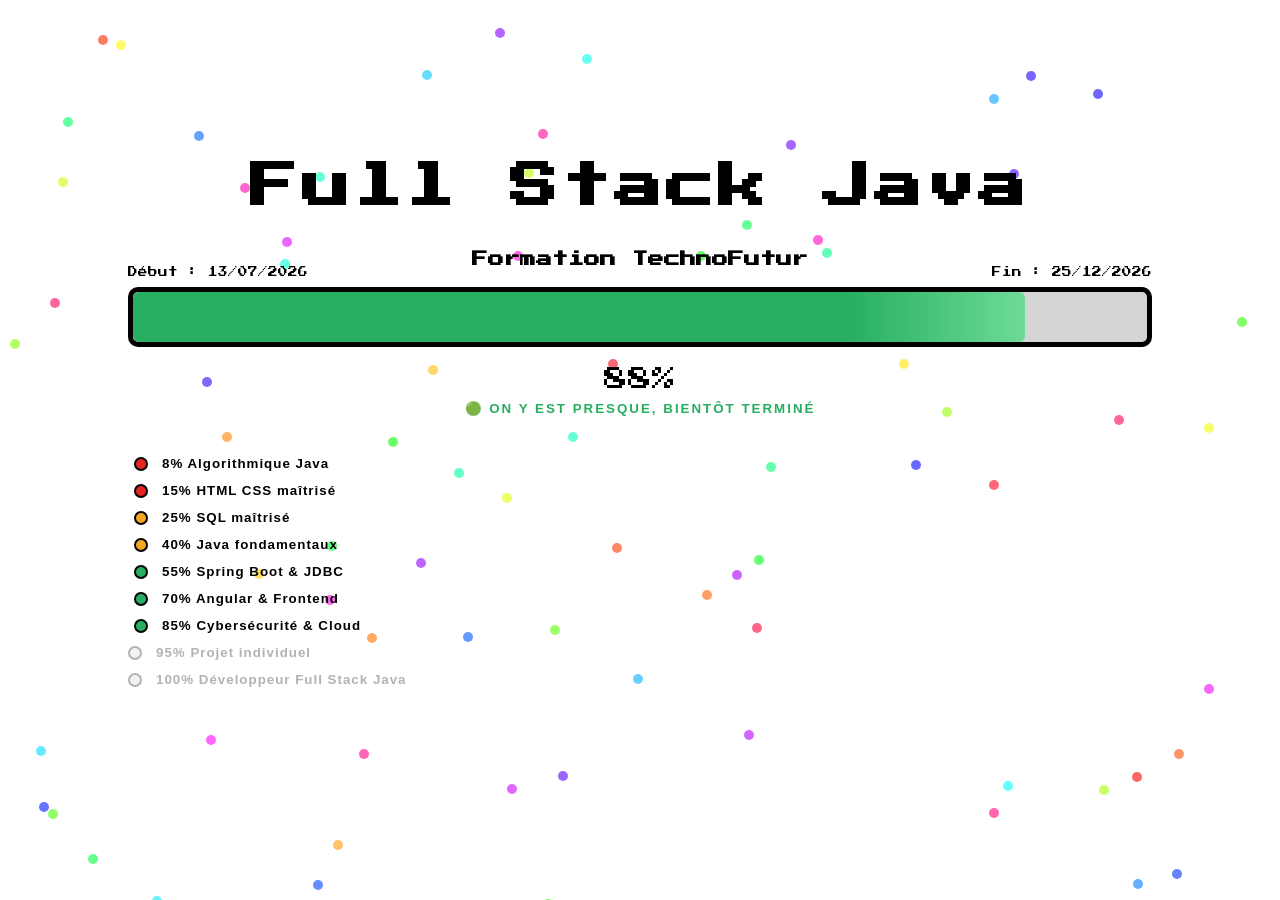
<file: progress/index.html>
<!DOCTYPE html>
<html lang="en">
<head>
    <meta charset="UTF-8">
    <meta name="viewport" content="width=device-width, initial-scale=1.0">
    
    <title>Loading JAVA</title>
<link href="https://fonts.googleapis.com/css2?family=Press+Start+2P&display=swap" rel="stylesheet">   
<link rel="stylesheet" href="style.css">
</head>
<body>
<div class="particules" id="particules"></div>
  <div class="container">
    
    <h1 class="titre">Full Stack Java</h1>
    <h2 class="subtitle"> Formation TechnoFutur</h2>

<div class="dates">
  <span>Début : 13/07/2026</span>
  <span>Fin : 25/12/2026</span>
</div>
    <div class="barre-fond">
      <div class="barre-remplissage" id="barre"></div>
    </div>

    <p class="pourcentage" id="pourcentage">0%</p>

<p class="statut" id="statut"></p>


<div class="timeline">

  <div class="milestone" data-pct="8">
    <div class="dot" id="dot-8"></div>
    <div class="label">8% Algorithmique Java  </div>
  </div>

  <div class="milestone" data-pct="15">
    <div class="dot" id="dot-15"></div>
    <div class="label">15% HTML CSS maîtrisé</div>
  </div>

  <div class="milestone" data-pct="25">
    <div class="dot" id="dot-25"></div>
    <div class="label">25% SQL maîtrisé</div>
  </div>

  <div class="milestone" data-pct="40">
    <div class="dot" id="dot-40"></div>
    <div class="label">40% Java fondamentaux</div>
  </div>

  <div class="milestone" data-pct="55">
    <div class="dot" id="dot-55"></div>
    <div class="label">55% Spring Boot & JDBC</div>
  </div>

  <div class="milestone" data-pct="70">
    <div class="dot" id="dot-70"></div>
    <div class="label">70% Angular & Frontend</div>
  </div>

  <div class="milestone" data-pct="85">
    <div class="dot" id="dot-85"></div>
    <div class="label">85% Cybersécurité & Cloud</div>
  </div>

  <div class="milestone" data-pct="95">
    <div class="dot" id="dot-95"></div>
    <div class="label">95% Projet individuel</div>
  </div>

  <div class="milestone" data-pct="100">
    <div class="dot" id="dot-100"></div>
    <div class="label">100% Développeur Full Stack Java</div>
  </div>

</div>

<p class="motivation" id="motivation"></p>

  </div>
  
<script src="script.js"></script>

</body>
</html>
</file>
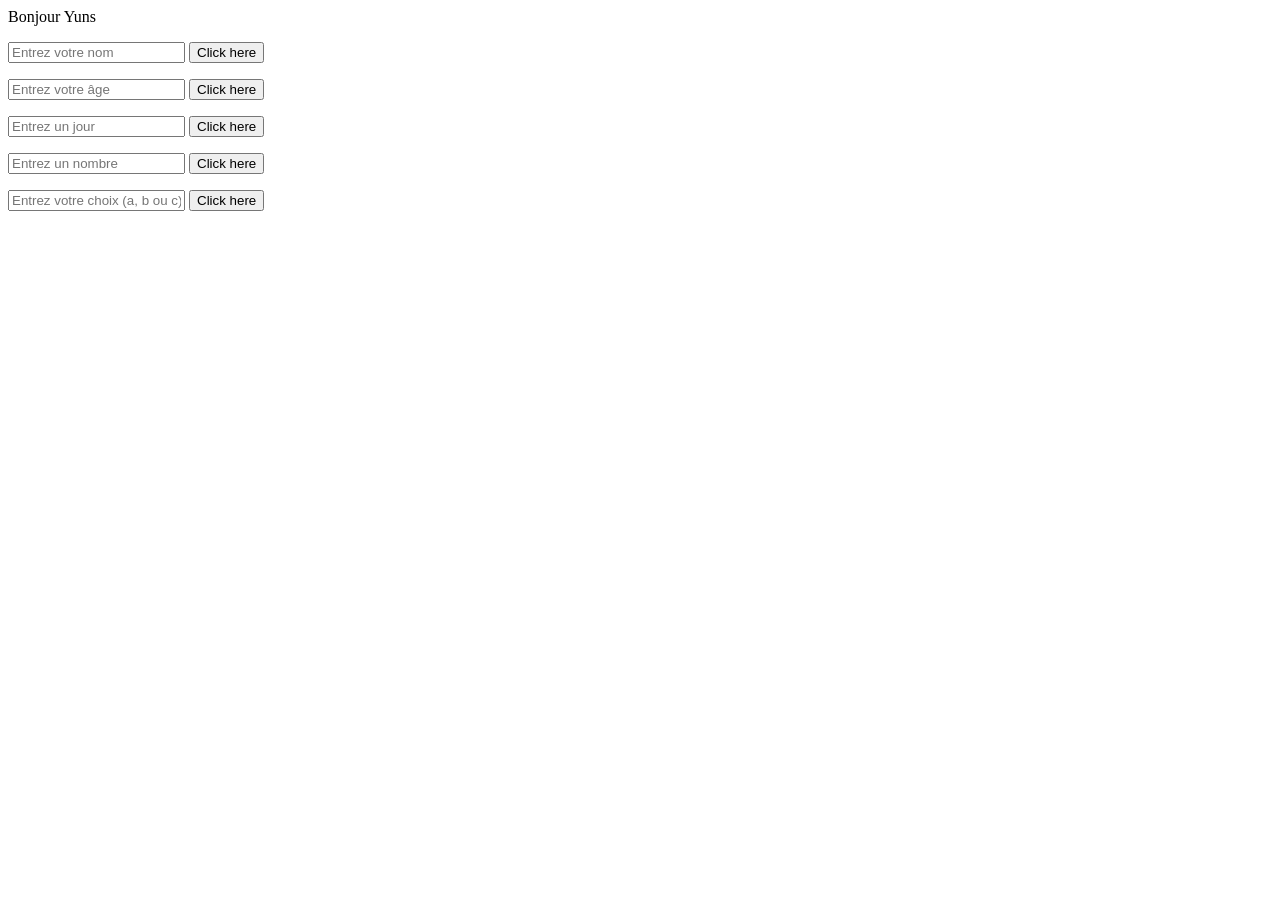
<file: web/javascript/conditions-and-inputs/index.html>
<html lang="en">
<head>
    <meta charset="UTF-8">
    <meta http-equiv="X-UA-Compatible" content="IE=edge">
    <meta name="viewport" content="width=device-width, initial-scale=1.0">
    <title>Je fais du JavaScript</title>
</head>
<body>
        <p id="display-message">Bonjour Yuns</p>
        <input id = "input-name" type ="text" placeholder="Entrez votre nom">
        <button id="btn-demo">Click here</button>
        <p> </p>
        <input id="input-age" type="number" placeholder="Entrez votre âge">
        <button id="btn-demo2">Click here</button>
        <p> </p>
        <input id="input-jour" type="text" placeholder="Entrez un jour">
        <button id="btn-demo3">Click here</button>
        <p> </p>
        <input id ="input-nb" type="number" placeholder="Entrez un nombre">
        <button id="btn-demo4">Click here</button>
        <p> </p>
        <input id="input-choix" type="text" placeholder="Entrez votre choix (a, b ou c)">
        <button id="btn-demo5">Click here</button>

</body>
<script src="script.js" defer></script>
</html>
</file>
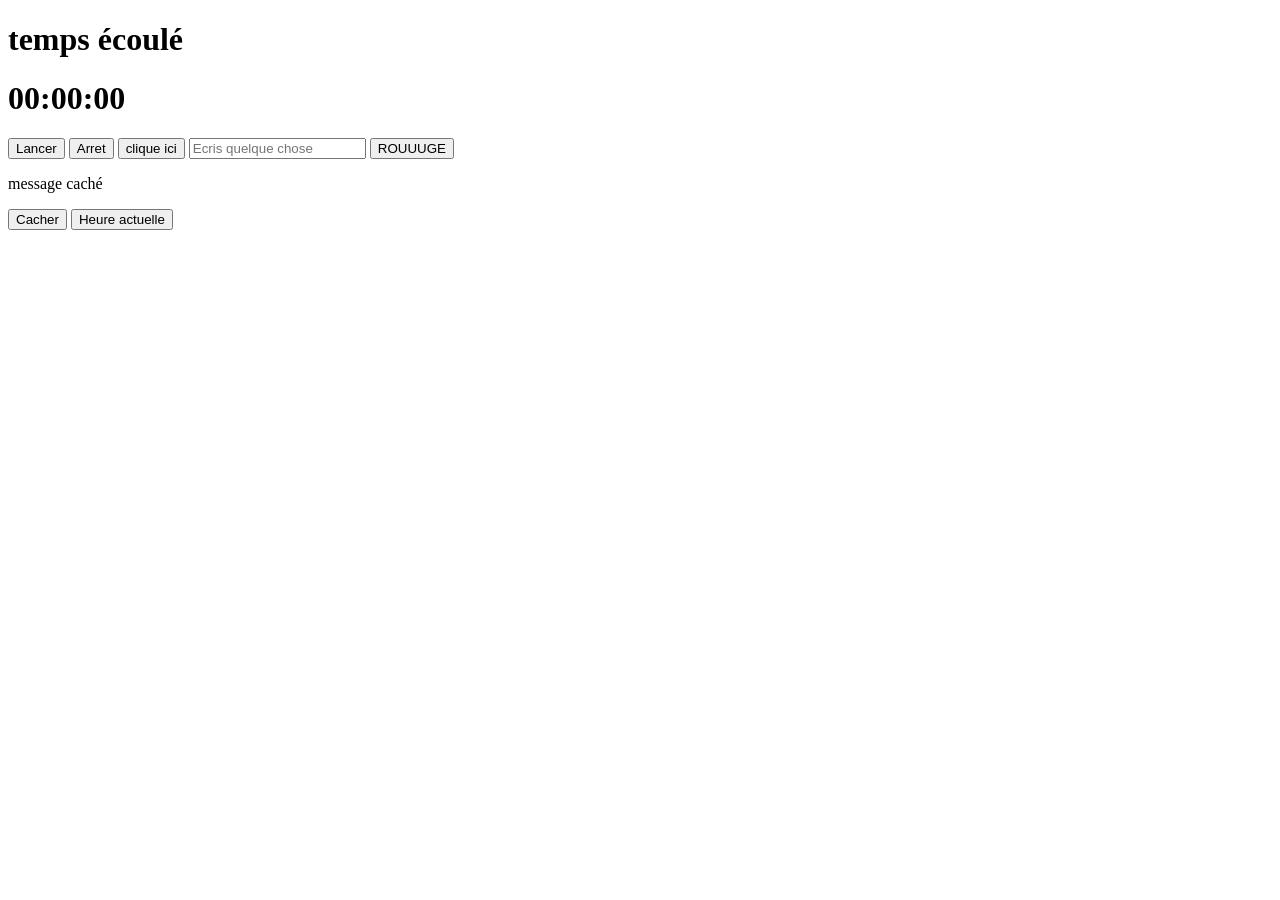
<file: web/javascript/timers/index.html>
<!DOCTYPE html>
<html lang="en">
<head>
    <meta charset="UTF-8">
    <meta name="viewport" content="width=device-width, initial-scale=1.0">
    <title>chronomètre</title>
    <link rel="stylesheet" href="style.css">
</head>
<body>
    <h1>temps écoulé</h1>
    <h1 id="timer">00:00:00</h1>
    <button id="lancer">Lancer</button>
    <button id="arret">Arret</button>

    <button onclick="alert('Bonjour !')">clique ici</button>

    <input type="text" id="champ" placeholder="Ecris quelque chose">

    <button id="btn-rouge" onmouseover="survoler()" onmouseout="quitter()">ROUUUGE</button>

    <p id="cacher">message caché</p>
    <button id="cacher">Cacher</button>

    <button id="heure">Heure actuelle</button>

    <script src="script.js" defer></script>
</body>
</html>
</file>
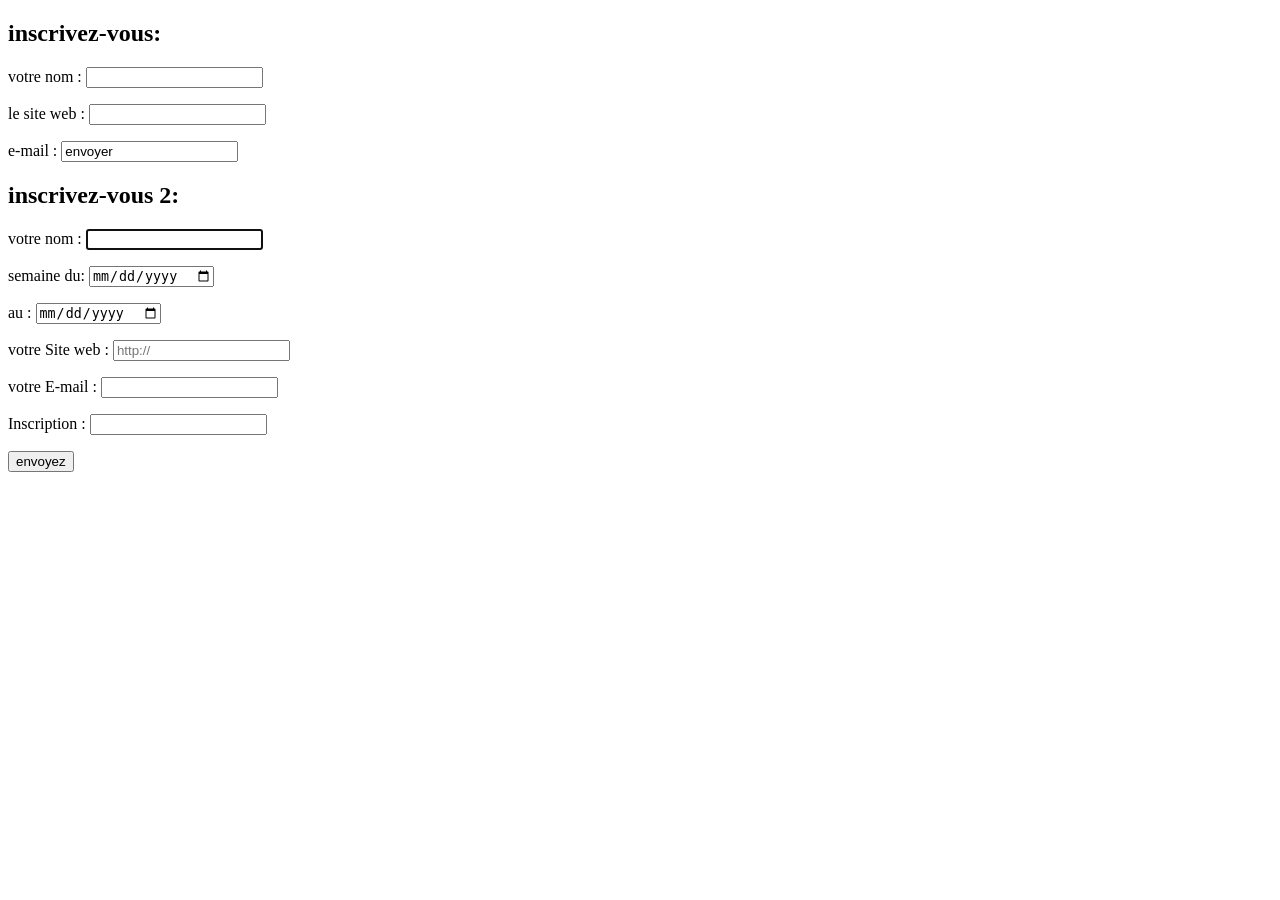
<file: web/html-css/forms/formulaire.html>
﻿<!DOCTYPE html>

<html lang="fr" xmlns="http://www.w3.org/1999/xhtml">
<head>
    <meta charset="utf-8" />
    <title>menu formulaire</title>
    <link rel="stylesheet" href="menu_formulaire.css" />
</head>
<body>

    <div id="all">
        <h2>inscrivez-vous:</h2>
        <form action="action.php" method="post">
            <p><label for="name2">votre nom : </label>
                <input type="text" name="votre nom" id="name2"></p>

            <p><label for="url2">le site web : </label>
                <input type="url" id="url2"></p>

            <p><label for="voter email2">e-mail : </label>
                <input type="email" id="email2 /></p>

            <p><input type="submit" value="envoyer"></p>
        </form>
    </div>



    <div id="tout2">
        <h2>inscrivez-vous 2:</h2>
        <form action="action.php" method="get">
            <p><label for="name">votre nom : </label>
                <input type="text" id="name" required autofocus></p>
            <p>
                <label>semaine du: </label>
                    <input type="date" name="date" required>
            </p>
            <p><label>au : </label>
                <input type="date" required name="date2"></p>
            <p><label for="url">votre Site web : </label>
                <input type="url" id="url" required placeholder="http://"></p>
            <p><label for="email">votre E-mail : </label>
                <input type="email" id="email" required><span></span></p>
            <p><label for="email">Inscription  : </label>
                <input type="text" id="email" required value="" readonly></p>
            <p><input type="submit" value="envoyez"></p>
        </form>
</body>
</html>
</file>
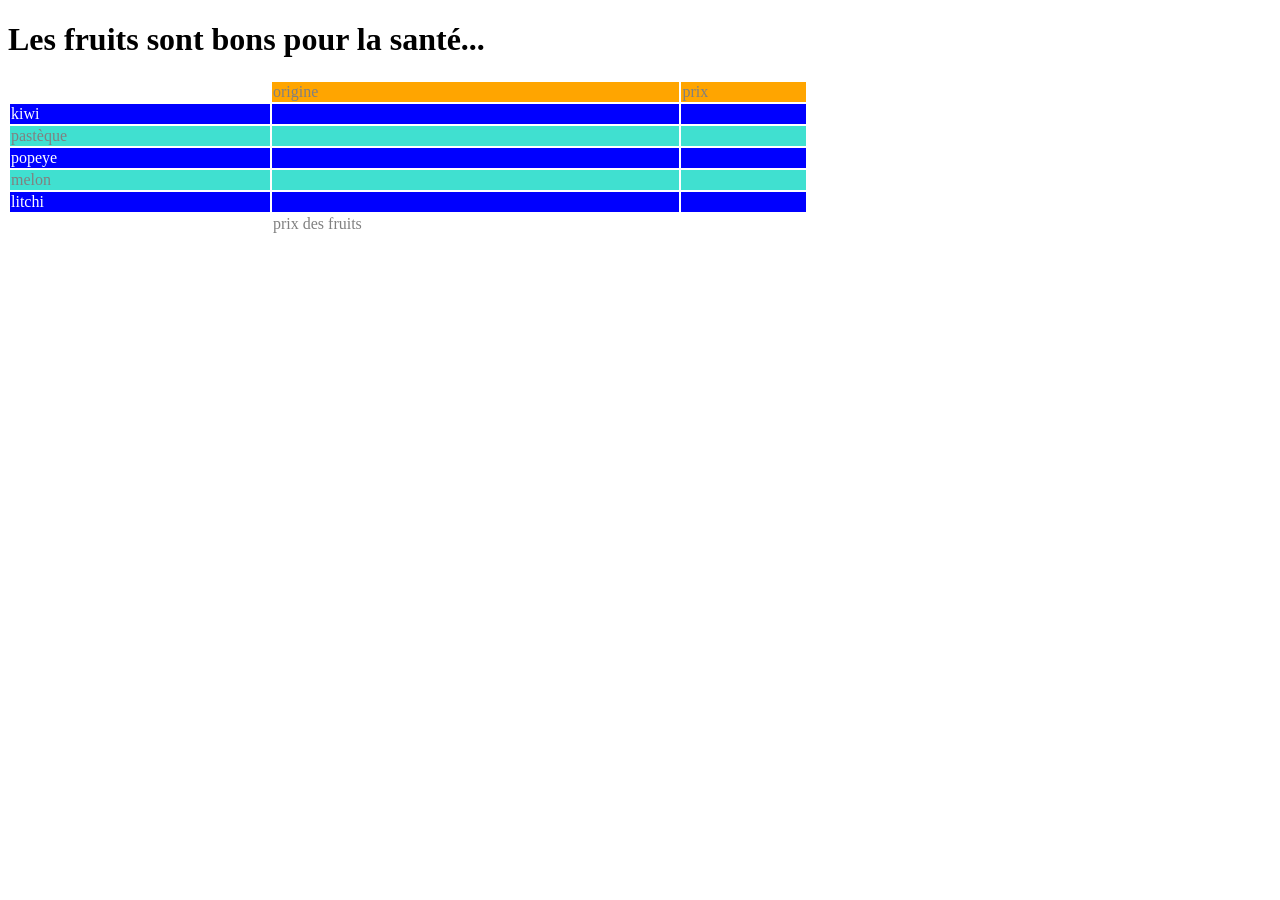
<file: web/html-css/tables/indexfruits.html>
﻿<!DOCTYPE html>

<html lang="fr" xmlns="http://www.w3.org/1999/xhtml">
<style>

    table {width: 800px}
    article p:nth-child {color: green;}

    tr:nth-child(odd) 
    {background-color: turquoise; color: gray}

    tr:nth-child(even) {background-color: blue;color: white}

    tr:last-child {
        background-color: white;
        color: gray;}

    tr:nth-child(1) { background-color: orange;
        color: gray}

        tr:nth-child(1) td:nth-child(1) { background-color: white}

    tr: { background-color: white }

    td:hover {
        background-color: gray;}
      
</style>

<meta charset="utf-8" />
<title> html5 FRUITS</title>
<h1> Les fruits sont bons pour la santé...</h1>
        </head >
<body>
    <table border"0">
        <tr>
            <td> </td>
            <td>
                origine
            </td>
            <td>
                prix
            </td>
        </tr>
        <tr>
            <td>
                kiwi
            </td>
            <td> </td>
            <td> </td>
        </tr>
        <tr>
            <td>
                pastèque
            </td>
            <td> </td>
            <td> </td>
        </tr>
        <tr>
            <td> popeye</td>
            <td> </td>
            <td> </td>
        </tr>
        <tr>
            <td> melon</td>
            <td> </td>
            <td> </td>
        </tr>
        <tr>
            <td> litchi</td>
            <td> </td>
            <td> </td>
        </tr>
        <tr>
            <td> </td>
            <td> prix des fruits</td>
            <td> </td>
        </tr>
    </table>
</body>
</html>
</file>
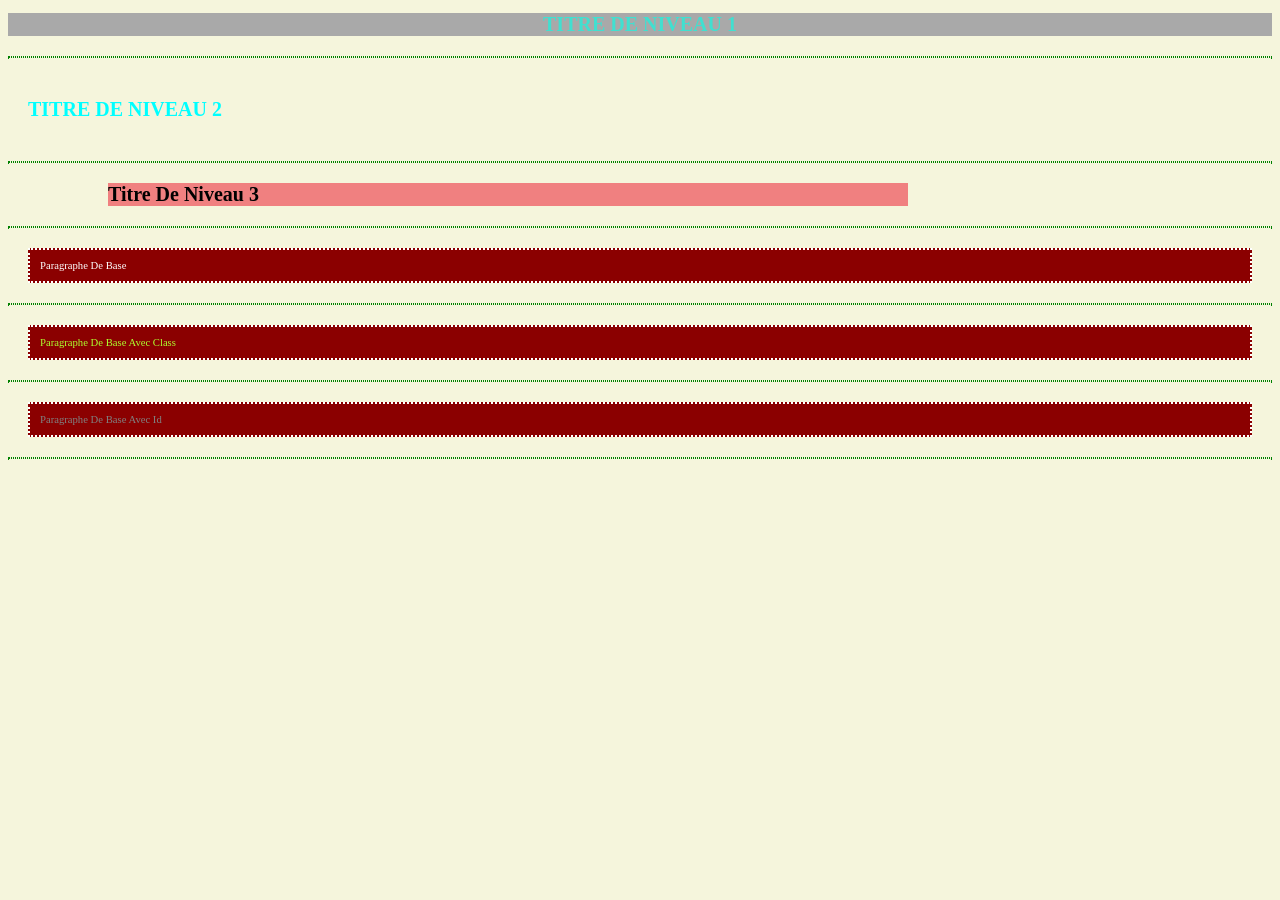
<file: web/html-css/text-and-selectors/projet2html.html>
﻿<!DOCTYPE html>
<html lang="fr">
<head>
    <link rel="stylesheet" href="css/mafeuilledestylecss.css" />
    <meta charset="utf-8" />
    <meta name="viewport" content="width=device-width, initial-scale=1" />
    <title>HTML5 template</title>
</head>
<body>
    <h1>titre de niveau 1</h1>
    <hr />
    <h2>titre de niveau 2</h2>
    <hr />
    <h3>titre de niveau 3</h3>
    <hr />
    <p>paragraphe de base</p>
    <hr />
    <p class="p1">Paragraphe de base avec class</p>
    <hr />
    <p id="p1">Paragraphe de base avec id</p>
    <hr />
</body>
</html>
</file>
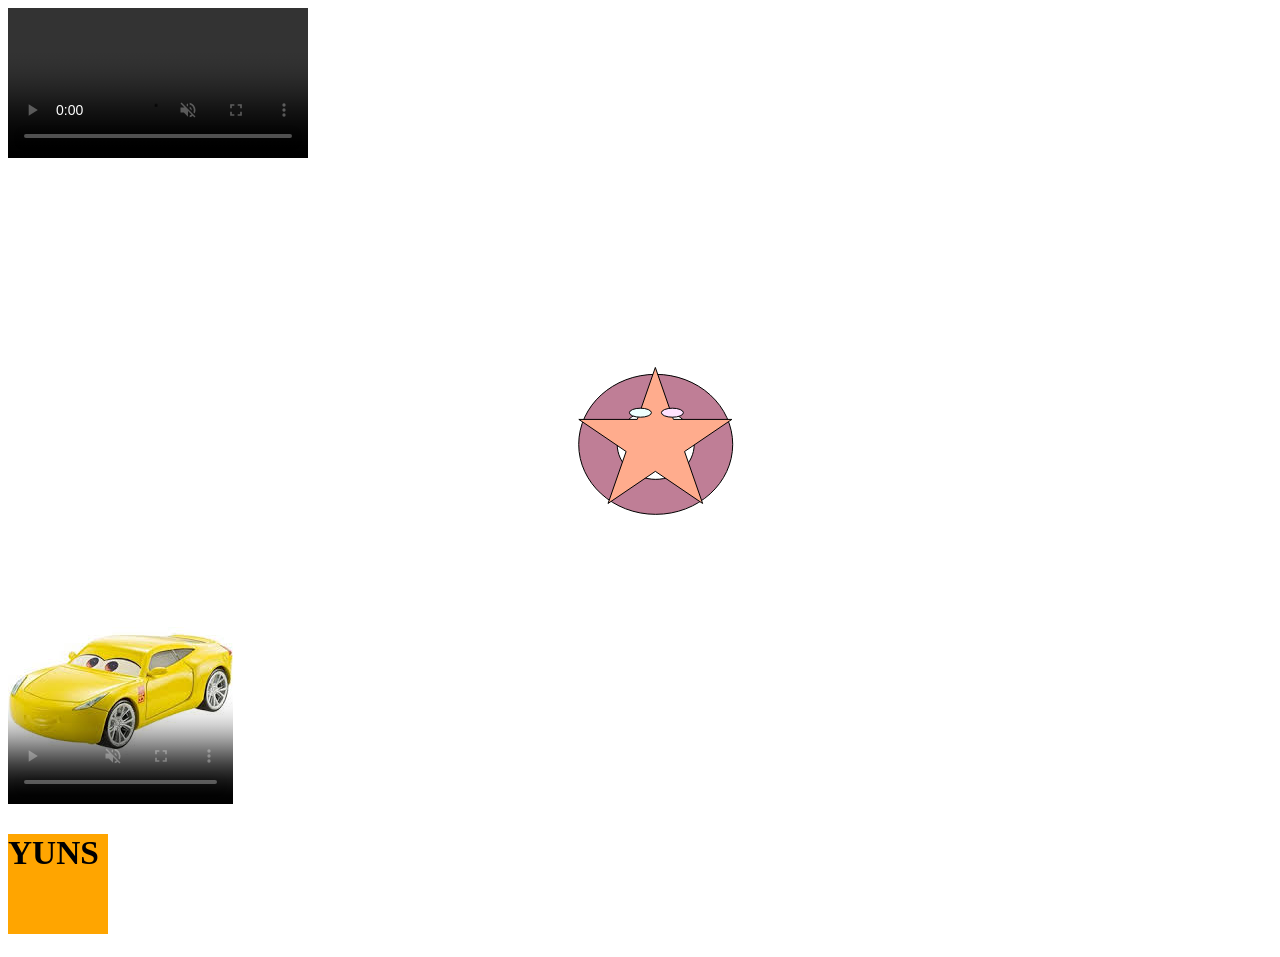
<file: web/html-css/video-and-svg/video.html>
﻿
<!doctype html>
<html>
    <head>
        <meta charset="utf-8">
        <title>Vidéo</title>
        <link rel="stylesheet" href="transition.css" />
</head>

    <body>
     

        <video controls autoplay muted loop src="videoss/windowsill.mp4"></video>

        <br />
        <br />
        <video controls muted loop src="videoss/windowsill.mp4" poster="images/voiture_jaune.jfif"></video>

        <svg width="800" height="600" xmlns="http://www.w3.org/2000/svg">
            <g>
                <title>Layer 1</title>
                <path fill="#BF7E96" stroke="#000" d="m337.70799,240.34897l0,0c0,-38.65993 34.47408,-70 77.00001,-70l0,0c20.42166,0 40.00692,7.37497 54.44722,20.50252c14.44031,13.12755 22.55279,30.93232 22.55279,49.49748l0,0c0,38.65992 -34.47408,70 -77.00001,70l0,0c-42.52592,0 -77.00001,-31.34007 -77.00001,-70zm38.5,0l0,0c0,19.32996 17.23705,35 38.5,35c21.26297,0 38.5,-15.67004 38.5,-35c0,-19.32996 -17.23705,-35 -38.5,-35l0,0c-21.26295,0 -38.5,15.67004 -38.5,35z" id="svg_1" />
                <path fill="#FFAC8D" stroke="#000" d="m337.833,215.40877l58.44122,0l18.05879,-51.94751l18.0588,51.94751l58.44121,0l-47.27985,32.10496l18.05972,51.94751l-47.27987,-32.10584l-47.27986,32.10584l18.05973,-51.94751l-47.27987,-32.10496l-0.00002,0z" id="svg_2" />
                <ellipse fill="#EDFFFF" stroke="#000" cx="399.39999" cy="208.69999" id="svg_4" rx="11" ry="4.5" />
                <ellipse fill="#FFE2FF" stroke="#000" cx="431.39999" cy="208.69999" id="svg_5" rx="11" ry="4.5" />
            </g>

        </svg>
    
        <h1 class="box">YUNS
        
        </h1>
       

    </body>
</file>
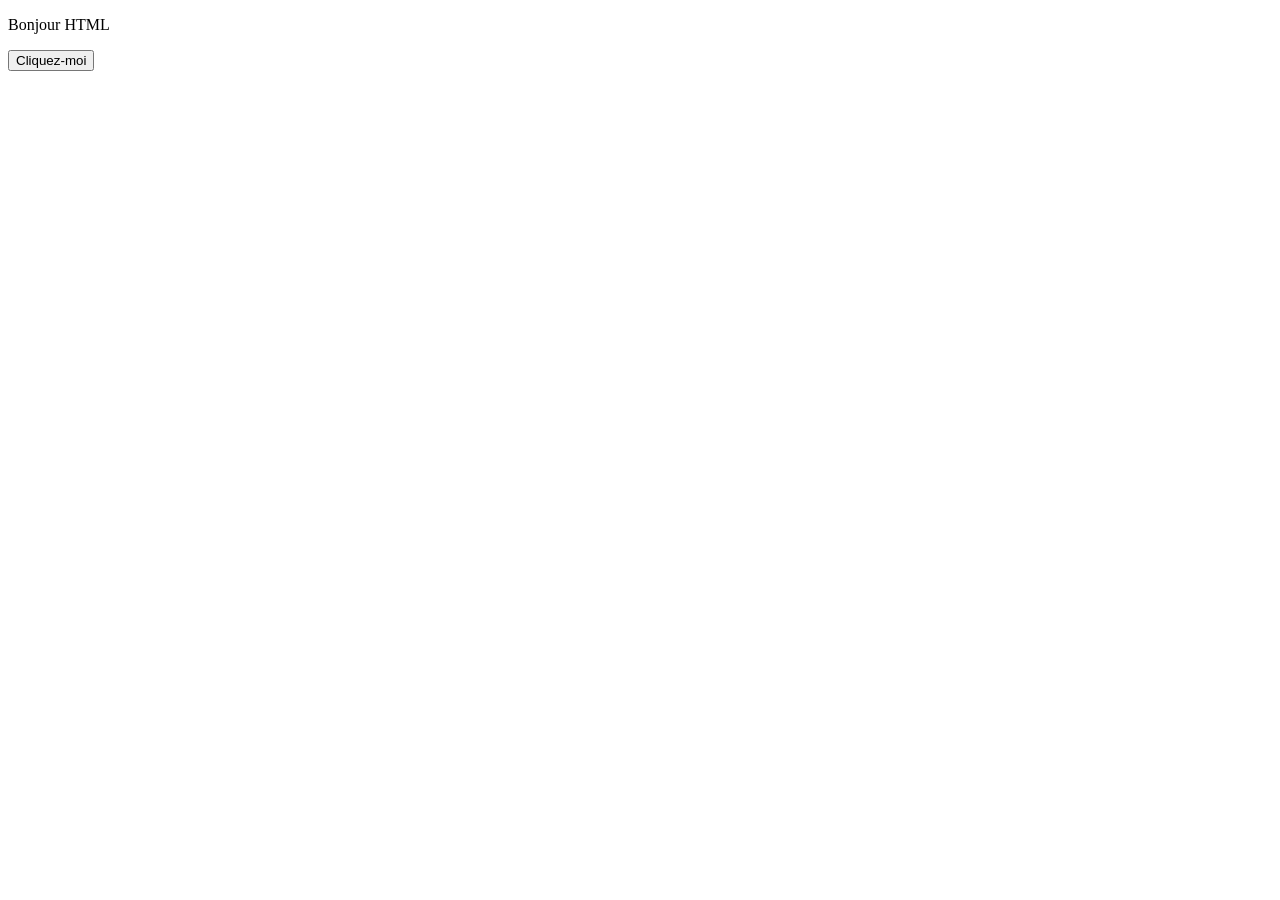
<file: web/javascript/dom-and-events/exo1.html>
<!DOCTYPE html>
<html lang="en">
<head>
    <meta charset="UTF-8">
    <meta name="viewport" content="width=device-width, initial-scale=1.0">
    <title>jetestedujavascript</title>
    <link rel="stylesheet" href="style.css">
</head>
<body>
    <p id="lisez-moi">Bonjour HTML</p>
    <button id="Bonjour-HTML">Cliquez-moi</button>



<ul id = "liste-animaux"></ul>


 
</body>
<script src="script.js" defer></script>
</html>
</file>
<file: progress/style.css>
* {
  margin: 0;
  padding: 0;
  box-sizing: border-box;
}

body {
  background-color: #ffffff;
  font-family: 'Press Start 2P', cursive;
  display: flex;
  justify-content: center;
  align-items: center;
  height: 100vh;
}

.container {
  text-align: center;
  width: 80%;
}

.titre {
  font-size: 2rem;
  color: #000000;
  margin-bottom: 40px;
  letter-spacing: 4px;
}

.barre-fond {
  width: 100%;
  height: 60px;
  background-color: #d4d4d4;
  border: 5px solid #000000;
  border-radius: 10px;
  overflow: hidden;
}

.barre-remplissage {
  height: 100%;
  width: 0%;
  background-color: #3be521;
  border-radius: 6px;
  transition: width 1s ease;
}

.pourcentage {
  margin-top: 20px;
  font-size: 1.5rem;
  color: #000000;
}

@keyframes shimmer {
  0% { background-position: -200% center; }
  100% { background-position: 200% center; }
}

.barre-remplissage {
  background: linear-gradient(
    90deg,
    #21e52b 40%,
    #6eff6b 50%,
    #21e528 60%
  );
  background-size: 200% auto;
  animation: shimmer 2s linear infinite;
}


.particules {
  position: fixed;
  top: 0;
  left: 0;
  width: 100%;
  height: 100%;
  z-index: 0;
  pointer-events: none;
}

.particule {
  width: 10px;
  height: 10px;
  position: absolute;
  border-radius: 50%;
  animation: flotter 6s infinite alternate;
}

@keyframes flotter {
  0%   { transform: translate3d(0, 0, 0); opacity: 0.8; }
  50%  { transform: translate3d(var(--x), var(--y), 0); opacity: 0.2; }
  100% { transform: translate3d(0, 0, 0); opacity: 0.8; }
}

.container {
  position: relative;
  z-index: 1;
}

.dates {
  display: flex;
  justify-content: space-between;
  margin-bottom: 10px;
  font-size: 0.6rem;
  color: #000000;
}

.titre {
  font-size: 3rem;
}

.subtitle {
    font-size: 1rem;
}

.statut {
  margin-top: 10px;
  font-size: 0.6rem;
  letter-spacing: 2px;
  text-transform: uppercase;
}

.timeline {
  margin-top: 40px;
  width: 100%;
  display: flex;
  flex-direction: column;
  gap: 12px;
  text-align: left;
}

.milestone {
  display: flex;
  align-items: center;
  gap: 14px;
  opacity: 0.3;
  transition: opacity 0.5s ease, transform 0.3s ease;
}

.milestone.atteint {
  opacity: 1;
  transform: translateX(6px);
}

.dot {
  width: 14px;
  height: 14px;
  border-radius: 50%;
  background: #d4d4d4;
  border: 2px solid #000;
  flex-shrink: 0;
  transition: background 0.5s ease;
}

.milestone.atteint .dot {
  background: #000000;
  color: black;
  display: flex;
  align-items: center;
}

.label {
  font-size: 0.45rem;
  color: #000000;
  letter-spacing: 1px;
  display: flex;
  align-items: center;
}

.motivation {
  margin-top: 30px;
  font-size: 0.5rem;
  color: #010101;
  letter-spacing: 1px;
  font-style: bold;
  min-height: 20px;
  display: flex;
  align-items: center;
}

.label {
  font-family: Verdana, sans-serif;
  font-size: 10pt;
  font-weight: bold;
  color : black;
  display: flex;
  align-items: center;
}



.statut {
  font-family: Verdana, sans-serif;
  font-size: 10pt;
  font-weight: bold;
  color : black;
}
</file>
<file: web/javascript/timers/style.css>
.rouge {
    background-color: red;
}
</file>
<file: web/html-css/forms/menu_formulaire.css>
﻿
</file>
<file: web/html-css/text-and-selectors/css/mafeuilledestylecss.css>
﻿body {
    background-color: beige
}

h1 {
    color: turquoise;
    text-align: center;
    background-color: darkgrey;
    text-transform: uppercase;
    background-position: center;
    font-size: 15pt;
    font-family: Verdana;
}

h2 {
    color: aqua;
    text-align: left;
    background-color: beige;
    text-transform: uppercase;
    font-size: 15pt;
    font-family: Verdana;
    padding: 20px;
}

h3 {
    color: black;
    background-color: lightcoral;
    text-transform: capitalize;
    background-position: center;
    font-size: 15pt;
    font-family: Verdana;
    width: 800px;
    margin-left: 100px;
}

p {
    color: white;
    background-color: darkred;
    text-transform: capitalize;
    font-size: 8pt;
    font-family: Verdana;
    margin: 10px 20px;
    margin-top: 0px;
    padding: 10px;
    border: 2px dotted white;
}

.p1 {
    color: greenyellow;
    background-color: darkred;
    font-size: 8pt;
    font-family: Verdana;
    margin: 10px 20px;
    margin-top: 0px;
    padding: 10px;
    border: 2px dotted white;
}

#p1 {
    color: grey;
    background-color: darkred;
    font-size: 8pt;
    font-family: Verdana;
    margin: 10px 20px;
    margin-top: 0px;
    padding: 10px;
    border: 2px dotted white;
}

hr {
    border: green 1px dotted;
    margin-top: 20px;
    margin-bottom: 20px;
}
</file>
<file: web/html-css/video-and-svg/transition.css>
﻿body {
    color: black;
    font-size: 25pt;
}

@keyframes YUNS {
    0% {
        color: blue;
    }

    35% {
        color: green;
    }

    100% {
        color: red;
    }
}

.box {
    width: 100px;
    height: 100px;
    background-color: orange;
    transition: width 2s ease, height 3s linear;
    font-size: 25pt;
}

    .box:hover {
        width: 200px;
        height: 200px;
        font-size: 25pt;
      background-color: blue
    }
</file>
<file: web/javascript/dom-and-events/style.css>
color-red {
            color: red;
        }
</file>
